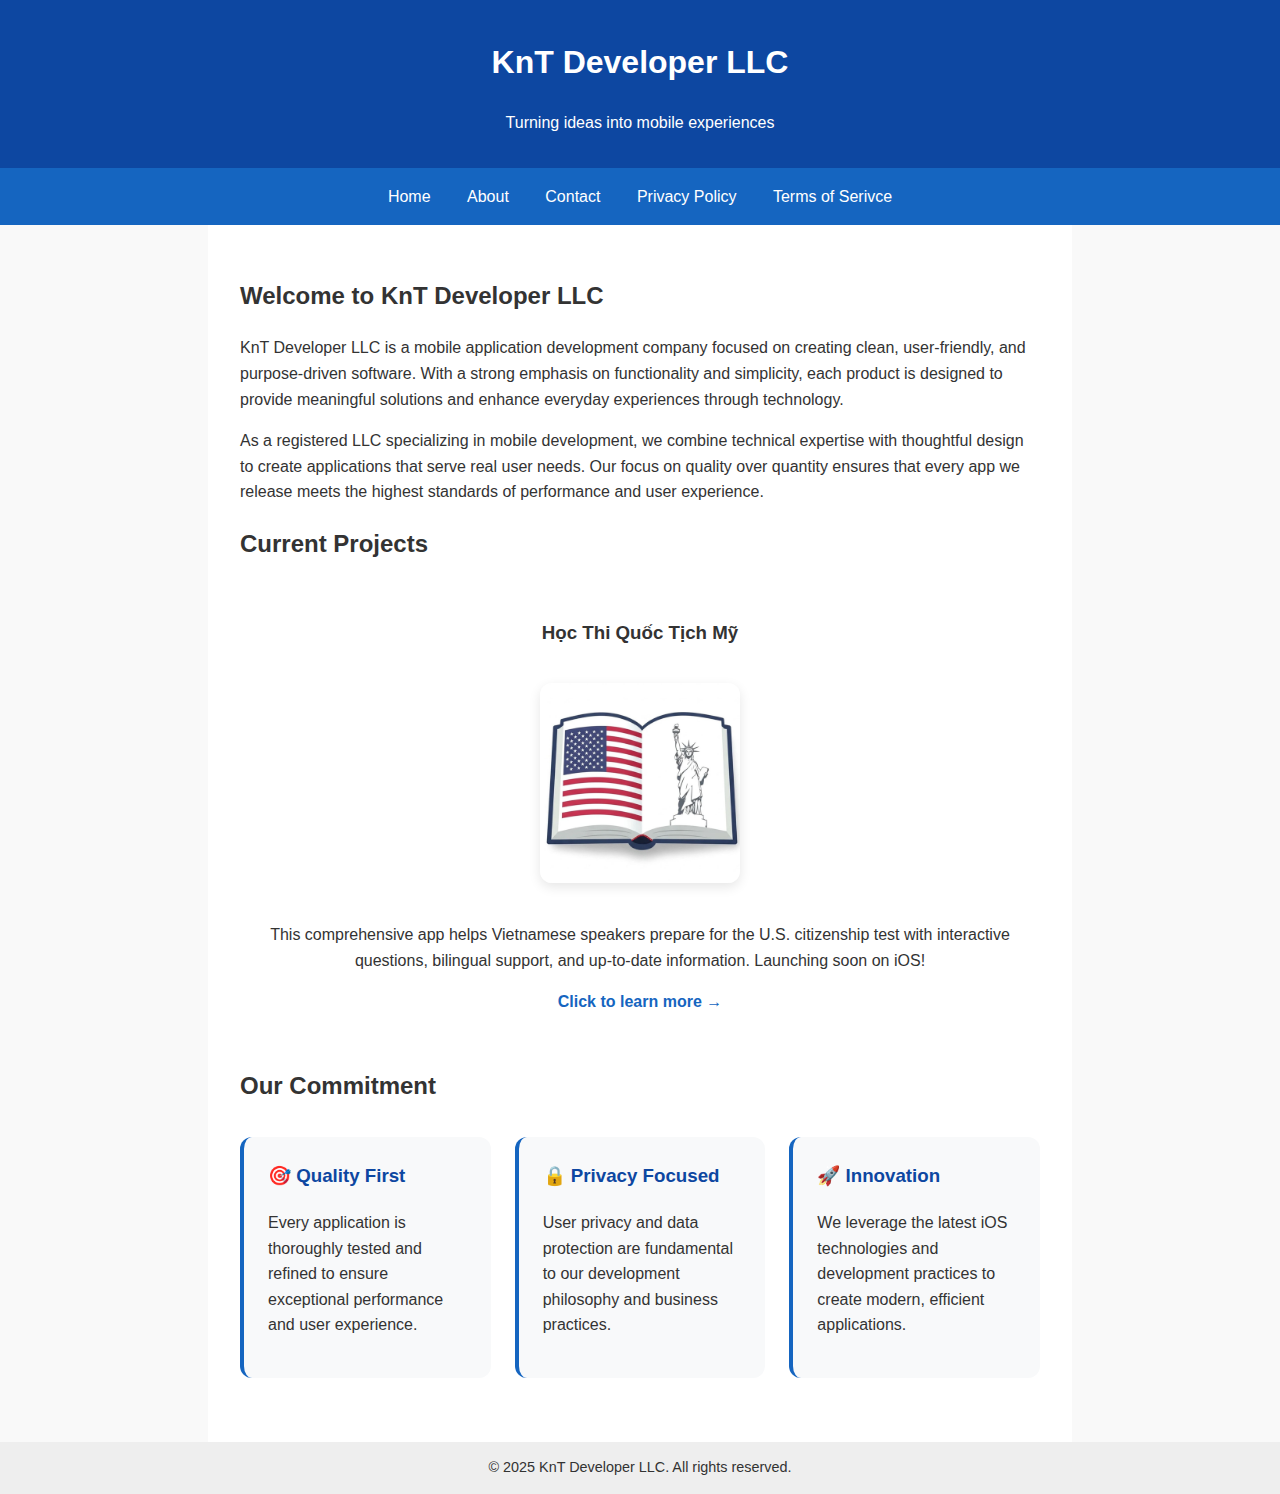
<file: index.html>
<!DOCTYPE html>
<html lang="en">
  <head>
    <meta charset="UTF-8" />
    <meta name="viewport" content="width=device-width, initial-scale=1.0" />
    <title>KnT Developer LLC - Mobile App Development</title>
    <meta name="description" content="KnT Developer LLC - Professional iOS mobile app development company creating user-friendly applications that solve real-world problems.">
    <link rel="stylesheet" href="style.css" />
  </head>
  <body>
    <header>
      <h1>KnT Developer LLC</h1>
      <p>Turning ideas into mobile experiences</p>
    </header>

    <nav>
      <a href="index.html">Home</a>
      <a href="about.html">About</a>
      <a href="contact.html">Contact</a>
      <a href="privacy.html">Privacy Policy</a>
      <a href="terms.html">Terms of Serivce</a>
    </nav>

    <main>
      <section>
        <h2>Welcome to KnT Developer LLC</h2>
        <p>
          KnT Developer LLC is a mobile application development company focused
          on creating clean, user-friendly, and purpose-driven software. With a
          strong emphasis on functionality and simplicity, each product is
          designed to provide meaningful solutions and enhance everyday
          experiences through technology.
        </p>
        <p>
          As a registered LLC specializing in mobile development, we combine technical expertise 
          with thoughtful design to create applications that serve real user needs. Our focus 
          on quality over quantity ensures that every app we release meets the highest standards 
          of performance and user experience.
        </p>
      </section>

      <section>
        <h2>Current Projects</h2>
        <div class="upcoming-product">
          <a href="product.html" class="product-link">
            <h3>Học Thi Quốc Tịch Mỹ</h3>
            <img
              src="512.png"
              alt="Học Thi Quốc Tịch Mỹ App Preview"
              class="product-image"
            />
            <p>
              This comprehensive app helps Vietnamese speakers prepare for the U.S.
              citizenship test with interactive questions, bilingual support, and 
              up-to-date information. Launching soon on iOS!
            </p>
            <p style="color: #1565c0; font-weight: bold; margin-top: 1em">
              Click to learn more →
            </p>
          </a>
        </div>
      </section>

      <section>
        <h2>Our Commitment</h2>
        <div class="features-grid">
          <div class="feature-card">
            <h3>🎯 Quality First</h3>
            <p>Every application is thoroughly tested and refined to ensure exceptional performance and user experience.</p>
          </div>
          
          <div class="feature-card">
            <h3>🔒 Privacy Focused</h3>
            <p>User privacy and data protection are fundamental to our development philosophy and business practices.</p>
          </div>
          
          <div class="feature-card">
            <h3>🚀 Innovation</h3>
            <p>We leverage the latest iOS technologies and development practices to create modern, efficient applications.</p>
          </div>
        </div>
      </section>
    </main>

    <footer>&copy; 2025 KnT Developer LLC. All rights reserved.</footer>
  </body>
</html>
</file>
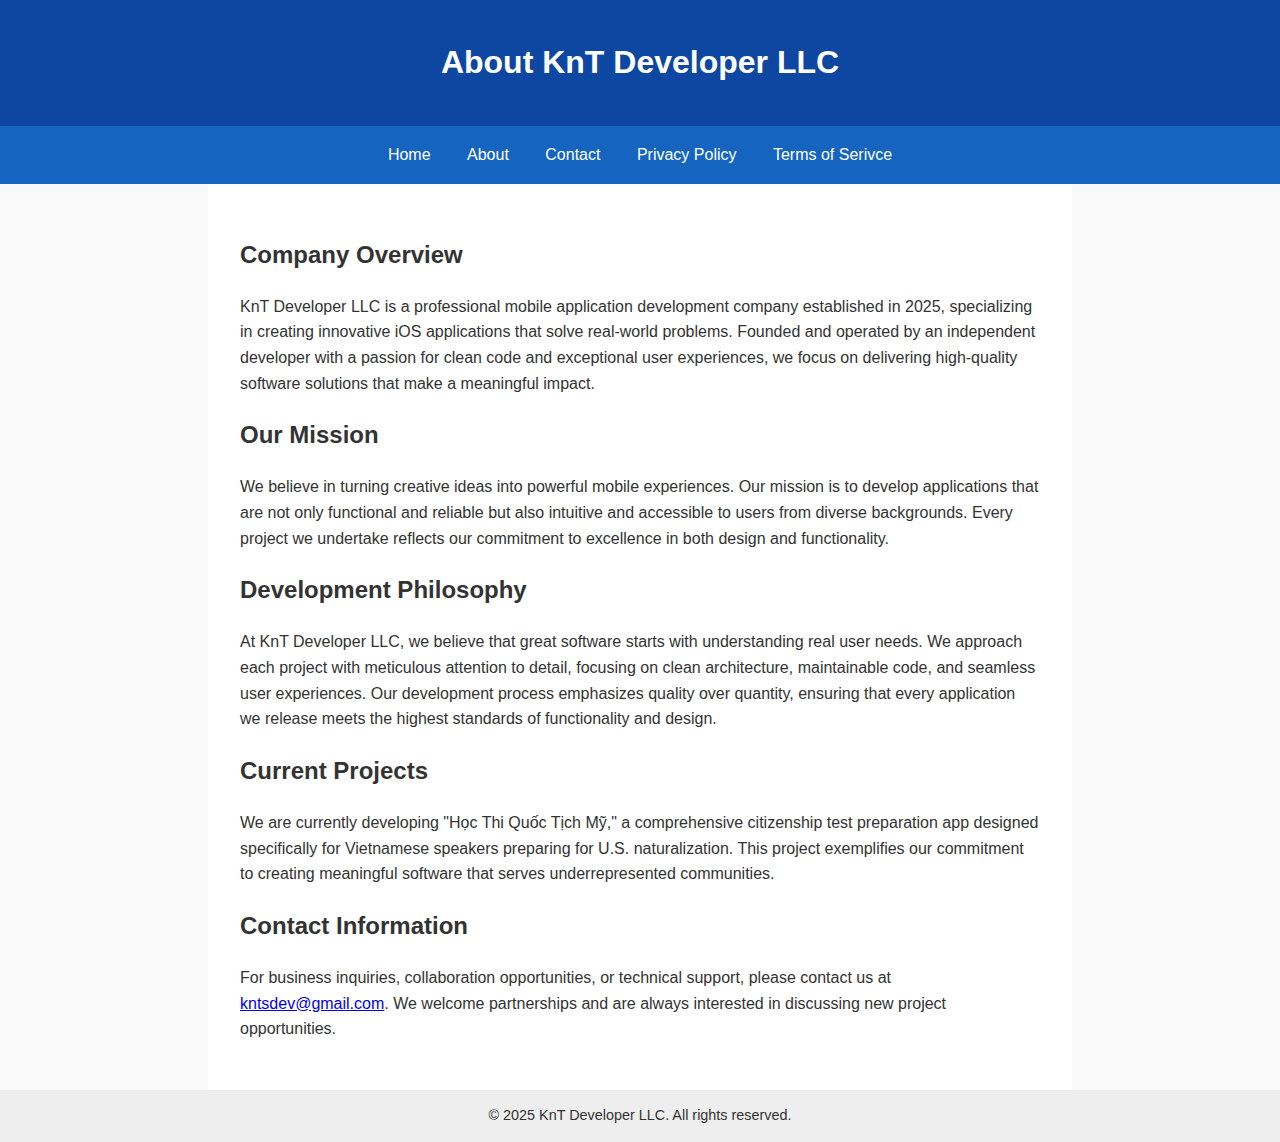
<file: about.html>
<!DOCTYPE html>
<html lang="en">
<head>
  <meta charset="UTF-8" />
  <meta name="viewport" content="width=device-width, initial-scale=1.0" />
  <title>About Us - KnT Developer LLC</title>
  <meta name="description" content="Learn about KnT Developer LLC - A professional mobile app development company specializing in iOS applications and user-friendly software solutions.">
  <link rel="stylesheet" href="style.css" />
</head>
<body>
  <header>
    <h1>About KnT Developer LLC</h1>
  </header>

  <nav>
    <a href="index.html">Home</a>
    <a href="about.html">About</a>
    <a href="contact.html">Contact</a>
    <a href="privacy.html">Privacy Policy</a>
    <a href="terms.html">Terms of Serivce</a>
  </nav>

  <main>
    <section>
      <h2>Company Overview</h2>
      <p>
        KnT Developer LLC is a professional mobile application development company established in 2025, specializing in creating innovative iOS applications that solve real-world problems. Founded and operated by an independent developer with a passion for clean code and exceptional user experiences, we focus on delivering high-quality software solutions that make a meaningful impact.
      </p>
    </section>

    <section>
      <h2>Our Mission</h2>
      <p>
        We believe in turning creative ideas into powerful mobile experiences. Our mission is to develop applications that are not only functional and reliable but also intuitive and accessible to users from diverse backgrounds. Every project we undertake reflects our commitment to excellence in both design and functionality.
      </p>
    </section>

    <section>
      <h2>Development Philosophy</h2>
      <p>
        At KnT Developer LLC, we believe that great software starts with understanding real user needs. We approach each project with meticulous attention to detail, focusing on clean architecture, maintainable code, and seamless user experiences. Our development process emphasizes quality over quantity, ensuring that every application we release meets the highest standards of functionality and design.
      </p>
    </section>

    <section>
      <h2>Current Projects</h2>
      <p>
        We are currently developing "Học Thi Quốc Tịch Mỹ," a comprehensive citizenship test preparation app designed specifically for Vietnamese speakers preparing for U.S. naturalization. This project exemplifies our commitment to creating meaningful software that serves underrepresented communities.
      </p>
    </section>

    <section>
      <h2>Contact Information</h2>
      <p>
        For business inquiries, collaboration opportunities, or technical support, please contact us at <a href="mailto:kntsdev@gmail.com">kntsdev@gmail.com</a>. We welcome partnerships and are always interested in discussing new project opportunities.
      </p>
    </section>
  </main>

  <footer>
    &copy; 2025 KnT Developer LLC. All rights reserved.
  </footer>
</body>
</html>
</file>
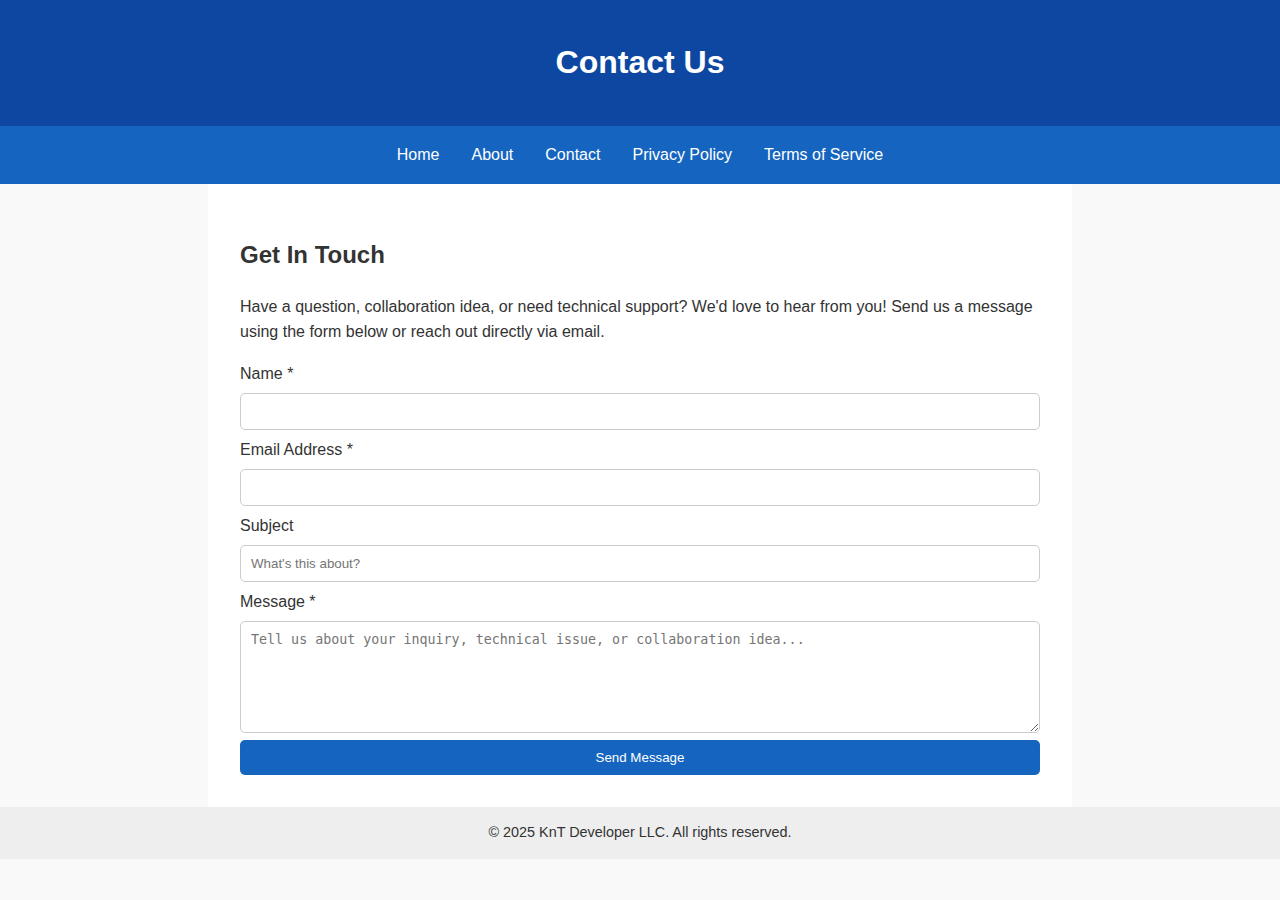
<file: contact.html>
<!DOCTYPE html>
<html lang="en">
  <head>
    <meta charset="UTF-8" />
    <meta name="viewport" content="width=device-width, initial-scale=1.0" />
    <title>Contact - KnT Developer LLC</title>
    <meta
      name="description"
      content="Contact KnT Developer LLC for mobile app development inquiries, technical support, and collaboration opportunities."
    />
    <link rel="stylesheet" href="style.css" />
  </head>
  <body>
    <header>
      <h1>Contact Us</h1>
    </header>

    <nav>
      <button class="hamburger" onclick="toggleMenu()">
        <span></span> <span></span> <span></span>
      </button>
      <div class="nav-menu" id="navMenu">
        <a href="index.html">Home</a>
        <a href="about.html">About</a>
        <a href="contact.html">Contact</a>
        <a href="privacy.html">Privacy Policy</a>
        <a href="terms.html">Terms of Service</a>
      </div>
    </nav>

    <main>
      <section>
        <h2>Get In Touch</h2>
        <p>
          Have a question, collaboration idea, or need technical support? We'd
          love to hear from you! Send us a message using the form below or reach
          out directly via email.
        </p>
      </section>

      <section>
        <form
          action="https://formspree.io/f/mblonwoa"
          method="POST"
          accept-charset="UTF-8"
        >
          <label for="name">Name *</label>
          <input type="text" id="name" name="name" required />

          <label for="email">Email Address *</label>
          <input type="email" id="email" name="email" required />

          <label for="subject">Subject</label>
          <input
            type="text"
            id="subject"
            name="subject"
            placeholder="What's this about?"
          />

          <label for="message">Message *</label>
          <textarea
            id="message"
            name="message"
            rows="6"
            required
            placeholder="Tell us about your inquiry, technical issue, or collaboration idea..."
          ></textarea>

          <!-- Hidden field to help with spam protection -->
          <input
            type="hidden"
            name="_subject"
            value="New contact form submission from KnT Developer LLC website"
          />

          <button type="submit">Send Message</button>
        </form>
      </section>
    </main>

    <footer>&copy; 2025 KnT Developer LLC. All rights reserved.</footer>
    <script>
      function toggleMenu() {
        const hamburger = document.querySelector(".hamburger");
        const navMenu = document.querySelector(".nav-menu");

        hamburger.classList.toggle("active");
        navMenu.classList.toggle("active");
      }

      document.querySelectorAll(".nav-menu a").forEach((link) => {
        link.addEventListener("click", () => {
          const hamburger = document.querySelector(".hamburger");
          const navMenu = document.querySelector(".nav-menu");

          hamburger.classList.remove("active");
          navMenu.classList.remove("active");
        });
      });

      document.addEventListener("click", (e) => {
        const hamburger = document.querySelector(".hamburger");
        const navMenu = document.querySelector(".nav-menu");

        if (!hamburger.contains(e.target) && !navMenu.contains(e.target)) {
          hamburger.classList.remove("active");
          navMenu.classList.remove("active");
        }
      });
    </script>
  </body>
</html>
</file>
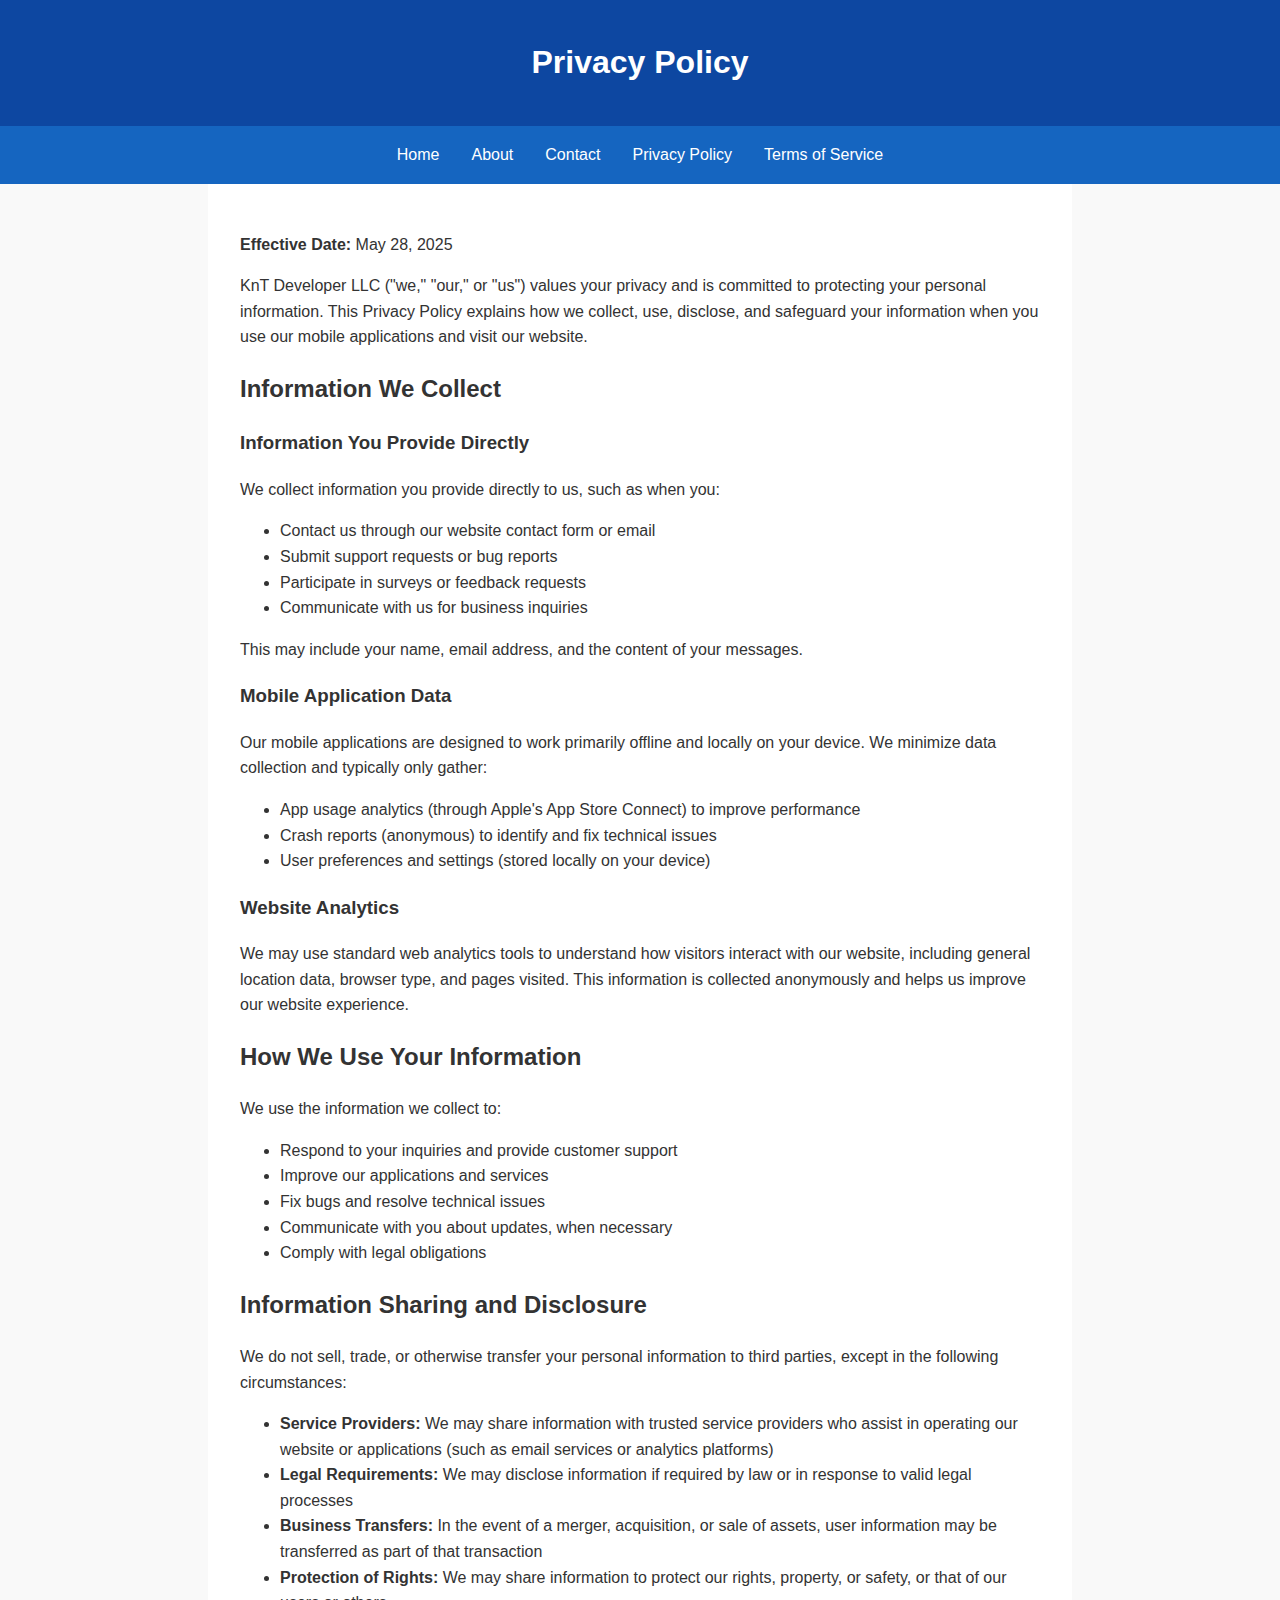
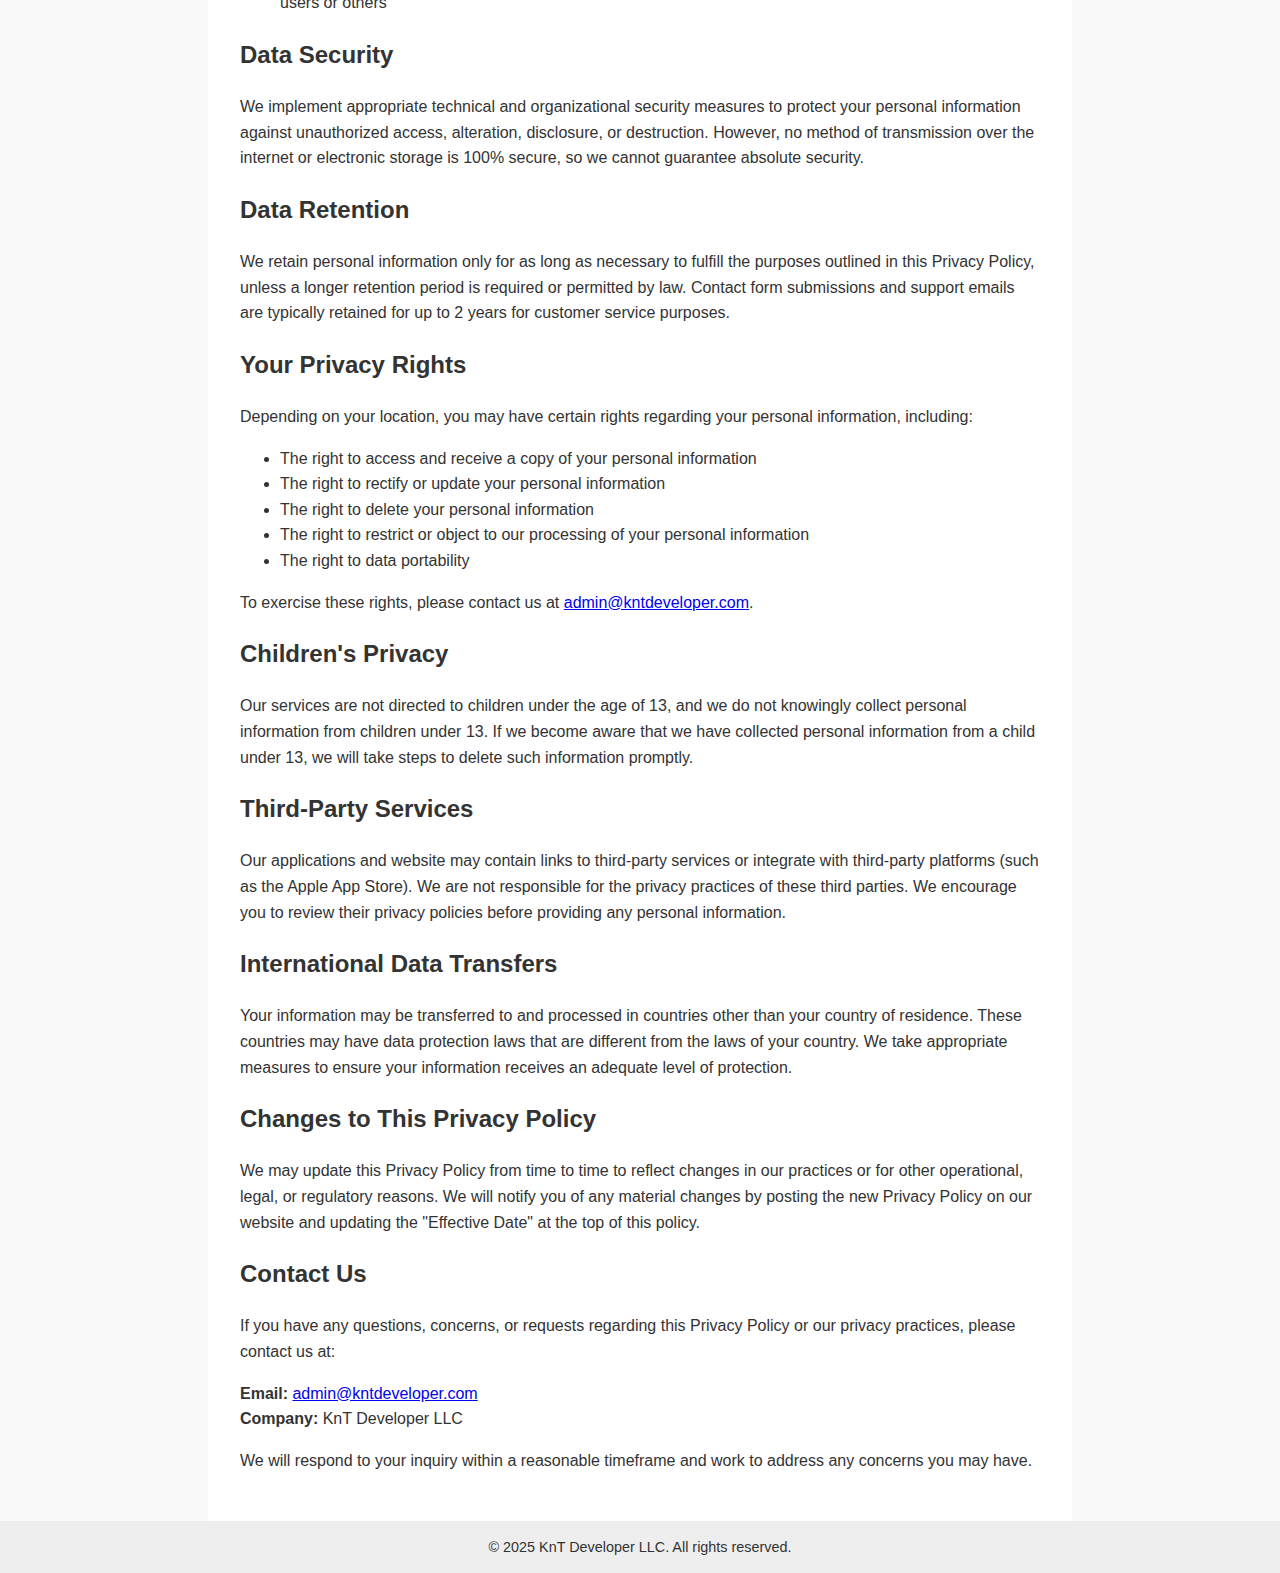
<file: privacy.html>
<!DOCTYPE html>
<html lang="en">

<head>
  <meta charset="UTF-8" />
  <meta name="viewport" content="width=device-width, initial-scale=1.0" />
  <title>Privacy Policy - KnT Developer LLC</title>
  <meta name="description"
    content="Privacy Policy for KnT Developer LLC mobile applications and services. Learn how we protect your personal information and data." />
  <link rel="stylesheet" href="style.css" />
</head>

<body>
  <header>
    <h1>Privacy Policy</h1>
  </header>

  <nav>
    <button class="hamburger" onclick="toggleMenu()">
      <span></span>
      <span></span>
      <span></span>
    </button>
    <div class="nav-menu" id="navMenu">
      <a href="index.html">Home</a>
      <a href="about.html">About</a>
      <a href="contact.html">Contact</a>
      <a href="privacy.html">Privacy Policy</a>
      <a href="terms.html">Terms of Service</a>
    </div>
  </nav>

  <main>
    <p><strong>Effective Date:</strong> May 28, 2025</p>

    <section>
      <p>
        KnT Developer LLC ("we," "our," or "us") values your privacy and is
        committed to protecting your personal information. This Privacy Policy
        explains how we collect, use, disclose, and safeguard your information
        when you use our mobile applications and visit our website.
      </p>
    </section>

    <section>
      <h2>Information We Collect</h2>

      <h3>Information You Provide Directly</h3>
      <p>
        We collect information you provide directly to us, such as when you:
      </p>
      <ul>
        <li>Contact us through our website contact form or email</li>
        <li>Submit support requests or bug reports</li>
        <li>Participate in surveys or feedback requests</li>
        <li>Communicate with us for business inquiries</li>
      </ul>
      <p>
        This may include your name, email address, and the content of your
        messages.
      </p>

      <h3>Mobile Application Data</h3>
      <p>
        Our mobile applications are designed to work primarily offline and
        locally on your device. We minimize data collection and typically only
        gather:
      </p>
      <ul>
        <li>
          App usage analytics (through Apple's App Store Connect) to improve
          performance
        </li>
        <li>
          Crash reports (anonymous) to identify and fix technical issues
        </li>
        <li>User preferences and settings (stored locally on your device)</li>
      </ul>

      <h3>Website Analytics</h3>
      <p>
        We may use standard web analytics tools to understand how visitors
        interact with our website, including general location data, browser
        type, and pages visited. This information is collected anonymously and
        helps us improve our website experience.
      </p>
    </section>

    <section>
      <h2>How We Use Your Information</h2>
      <p>We use the information we collect to:</p>
      <ul>
        <li>Respond to your inquiries and provide customer support</li>
        <li>Improve our applications and services</li>
        <li>Fix bugs and resolve technical issues</li>
        <li>Communicate with you about updates, when necessary</li>
        <li>Comply with legal obligations</li>
      </ul>
    </section>

    <section>
      <h2>Information Sharing and Disclosure</h2>
      <p>
        We do not sell, trade, or otherwise transfer your personal information
        to third parties, except in the following circumstances:
      </p>
      <ul>
        <li>
          <strong>Service Providers:</strong> We may share information with
          trusted service providers who assist in operating our website or
          applications (such as email services or analytics platforms)
        </li>
        <li>
          <strong>Legal Requirements:</strong> We may disclose information if
          required by law or in response to valid legal processes
        </li>
        <li>
          <strong>Business Transfers:</strong> In the event of a merger,
          acquisition, or sale of assets, user information may be transferred
          as part of that transaction
        </li>
        <li>
          <strong>Protection of Rights:</strong> We may share information to
          protect our rights, property, or safety, or that of our users or
          others
        </li>
      </ul>
    </section>

    <section>
      <h2>Data Security</h2>
      <p>
        We implement appropriate technical and organizational security
        measures to protect your personal information against unauthorized
        access, alteration, disclosure, or destruction. However, no method of
        transmission over the internet or electronic storage is 100% secure,
        so we cannot guarantee absolute security.
      </p>
    </section>

    <section>
      <h2>Data Retention</h2>
      <p>
        We retain personal information only for as long as necessary to
        fulfill the purposes outlined in this Privacy Policy, unless a longer
        retention period is required or permitted by law. Contact form
        submissions and support emails are typically retained for up to 2
        years for customer service purposes.
      </p>
    </section>

    <section>
      <h2>Your Privacy Rights</h2>
      <p>
        Depending on your location, you may have certain rights regarding your
        personal information, including:
      </p>
      <ul>
        <li>
          The right to access and receive a copy of your personal information
        </li>
        <li>The right to rectify or update your personal information</li>
        <li>The right to delete your personal information</li>
        <li>
          The right to restrict or object to our processing of your personal
          information
        </li>
        <li>The right to data portability</li>
      </ul>
      <p>
        To exercise these rights, please contact us at
        <a href="mailto:admin@kntdeveloper.com">admin@kntdeveloper.com</a>.
      </p>
    </section>

    <section>
      <h2>Children's Privacy</h2>
      <p>
        Our services are not directed to children under the age of 13, and we
        do not knowingly collect personal information from children under 13.
        If we become aware that we have collected personal information from a
        child under 13, we will take steps to delete such information
        promptly.
      </p>
    </section>

    <section>
      <h2>Third-Party Services</h2>
      <p>
        Our applications and website may contain links to third-party services
        or integrate with third-party platforms (such as the Apple App Store).
        We are not responsible for the privacy practices of these third
        parties. We encourage you to review their privacy policies before
        providing any personal information.
      </p>
    </section>

    <section>
      <h2>International Data Transfers</h2>
      <p>
        Your information may be transferred to and processed in countries
        other than your country of residence. These countries may have data
        protection laws that are different from the laws of your country. We
        take appropriate measures to ensure your information receives an
        adequate level of protection.
      </p>
    </section>

    <section>
      <h2>Changes to This Privacy Policy</h2>
      <p>
        We may update this Privacy Policy from time to time to reflect changes
        in our practices or for other operational, legal, or regulatory
        reasons. We will notify you of any material changes by posting the new
        Privacy Policy on our website and updating the "Effective Date" at the
        top of this policy.
      </p>
    </section>

    <section>
      <h2>Contact Us</h2>
      <p>
        If you have any questions, concerns, or requests regarding this
        Privacy Policy or our privacy practices, please contact us at:
      </p>
      <p>
        <strong>Email:</strong>
        <a href="mailto:admin@kntdeveloper.com">admin@kntdeveloper.com</a><br />
        <strong>Company:</strong> KnT Developer LLC
      </p>
      <p>
        We will respond to your inquiry within a reasonable timeframe and work
        to address any concerns you may have.
      </p>
    </section>
  </main>

  <footer>&copy; 2025 KnT Developer LLC. All rights reserved.</footer>

  <script>
    function toggleMenu() {
      const hamburger = document.querySelector(".hamburger");
      const navMenu = document.querySelector(".nav-menu");

      hamburger.classList.toggle("active");
      navMenu.classList.toggle("active");
    }

    document.querySelectorAll(".nav-menu a").forEach((link) => {
      link.addEventListener("click", () => {
        const hamburger = document.querySelector(".hamburger");
        const navMenu = document.querySelector(".nav-menu");

        hamburger.classList.remove("active");
        navMenu.classList.remove("active");
      });
    });

    document.addEventListener("click", (e) => {
      const hamburger = document.querySelector(".hamburger");
      const navMenu = document.querySelector(".nav-menu");

      if (!hamburger.contains(e.target) && !navMenu.contains(e.target)) {
        hamburger.classList.remove("active");
        navMenu.classList.remove("active");
      }
    });
  </script>
</body>

</html>
</file>
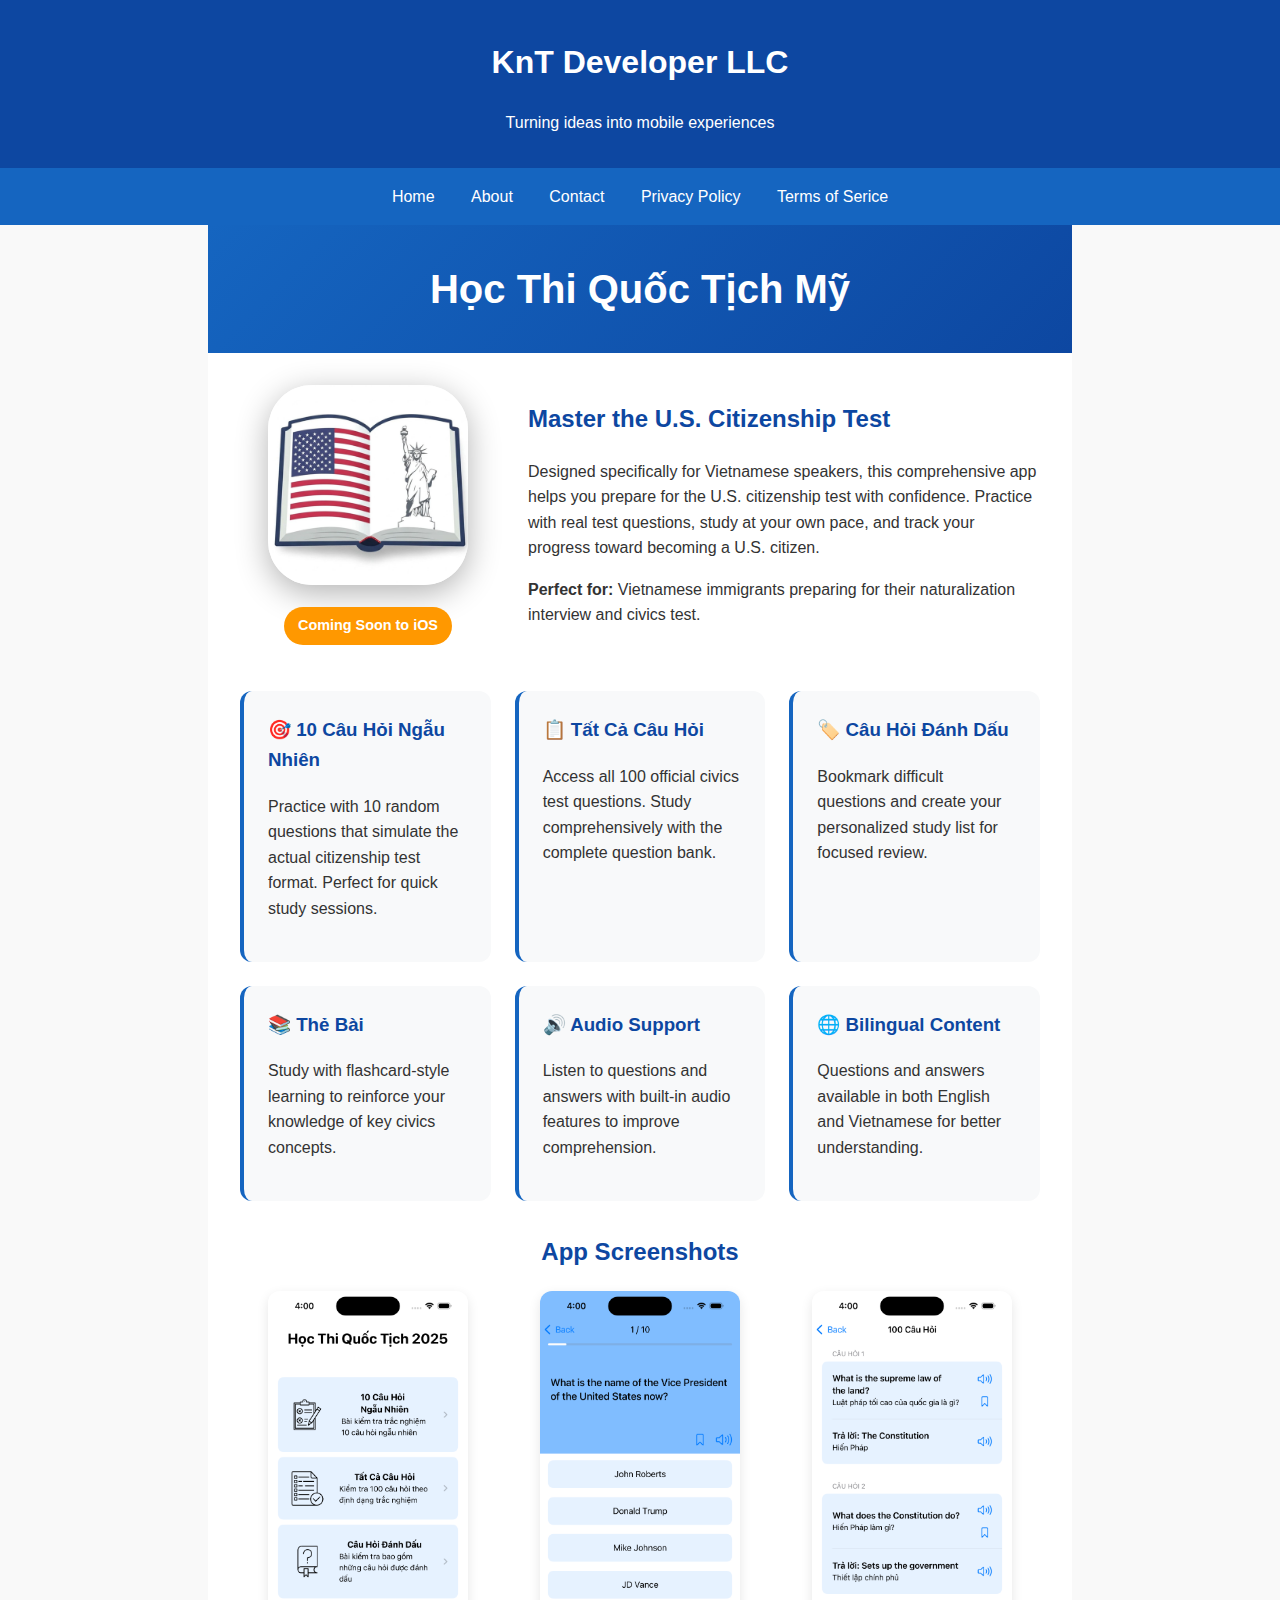
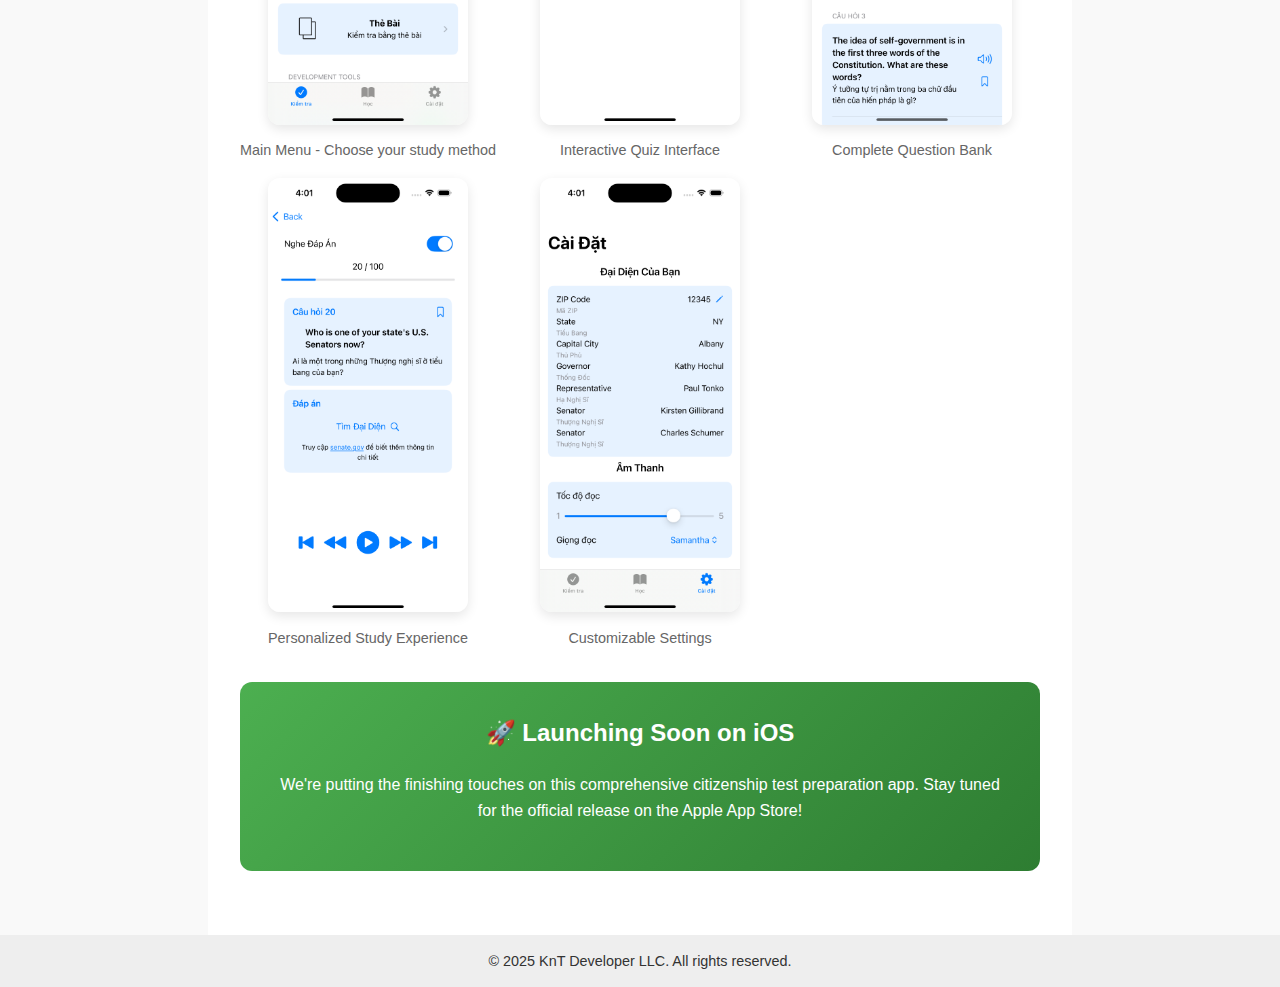
<file: product.html>
<!DOCTYPE html>
<html lang="en">
<head>
  <meta charset="UTF-8" />
  <meta name="viewport" content="width=device-width, initial-scale=1.0" />
  <title>Học Thi Quốc Tịch Mỹ - KnT Developer LLC</title>
  <link rel="stylesheet" href="style.css" />
</head>
<body>
  <header>
    <h1>KnT Developer LLC</h1>
    <p>Turning ideas into mobile experiences</p>
  </header>

  <nav>
    <a href="index.html">Home</a>
    <a href="about.html">About</a>
    <a href="contact.html">Contact</a>
    <a href="privacy.html">Privacy Policy</a>
    <a href="terms.html">Terms of Serice</a>
  </nav>

  <main>
    <div class="product-hero">
      <h1>Học Thi Quốc Tịch Mỹ</h1>
    </div>

    <section class="app-showcase">
      <div class="app-icon">
        <img src="512.png" alt="Học Thi Quốc Tịch Mỹ App Icon" />
        <div class="status-badge">Coming Soon to iOS</div>
      </div>
      <div class="app-details">
        <h2>Master the U.S. Citizenship Test</h2>
        <p>
          Designed specifically for Vietnamese speakers, this comprehensive app helps you prepare for the U.S. citizenship test with confidence. Practice with real test questions, study at your own pace, and track your progress toward becoming a U.S. citizen.
        </p>
        <p>
          <strong>Perfect for:</strong> Vietnamese immigrants preparing for their naturalization interview and civics test.
        </p>
      </div>
    </section>

    <section class="features-grid">
      <div class="feature-card">
        <h3>🎯 10 Câu Hỏi Ngẫu Nhiên</h3>
        <p>Practice with 10 random questions that simulate the actual citizenship test format. Perfect for quick study sessions.</p>
      </div>
      
      <div class="feature-card">
        <h3>📋 Tất Cả Câu Hỏi</h3>
        <p>Access all 100 official civics test questions. Study comprehensively with the complete question bank.</p>
      </div>
      
      <div class="feature-card">
        <h3>🏷️ Câu Hỏi Đánh Dấu</h3>
        <p>Bookmark difficult questions and create your personalized study list for focused review.</p>
      </div>
      
      <div class="feature-card">
        <h3>📚 Thẻ Bài</h3>
        <p>Study with flashcard-style learning to reinforce your knowledge of key civics concepts.</p>
      </div>
      
      <div class="feature-card">
        <h3>🔊 Audio Support</h3>
        <p>Listen to questions and answers with built-in audio features to improve comprehension.</p>
      </div>
      
      <div class="feature-card">
        <h3>🌐 Bilingual Content</h3>
        <p>Questions and answers available in both English and Vietnamese for better understanding.</p>
      </div>
    </section>

    <section class="screenshots">
      <h2>App Screenshots</h2>
      <div class="screenshot-gallery">
        <div class="screenshot">
          <img src="screenshot1.png" alt="Main Menu" />
          <p>Main Menu - Choose your study method</p>
        </div>
        <div class="screenshot">
          <img src="screenshot2.png" alt="Question Screen" />
          <p>Interactive Quiz Interface</p>
        </div>
        <div class="screenshot">
          <img src="screenshot3.png" alt="All Questions" />
          <p>Complete Question Bank</p>
        </div>
        <div class="screenshot">
          <img src="screenshot4.png" alt="Study Mode" />
          <p>Personalized Study Experience</p>
        </div>
        <div class="screenshot">
          <img src="screenshot5.png" alt="Settings" />
          <p>Customizable Settings</p>
        </div>
      </div>
    </section>

    <section class="coming-soon">
      <h2>🚀 Launching Soon on iOS</h2>
      <p>
        We're putting the finishing touches on this comprehensive citizenship test preparation app. 
        Stay tuned for the official release on the Apple App Store!
      </p>
    </section>
  </main>

  <footer>
    &copy; 2025 KnT Developer LLC. All rights reserved.
  </footer>
</body>
</html>
</file>
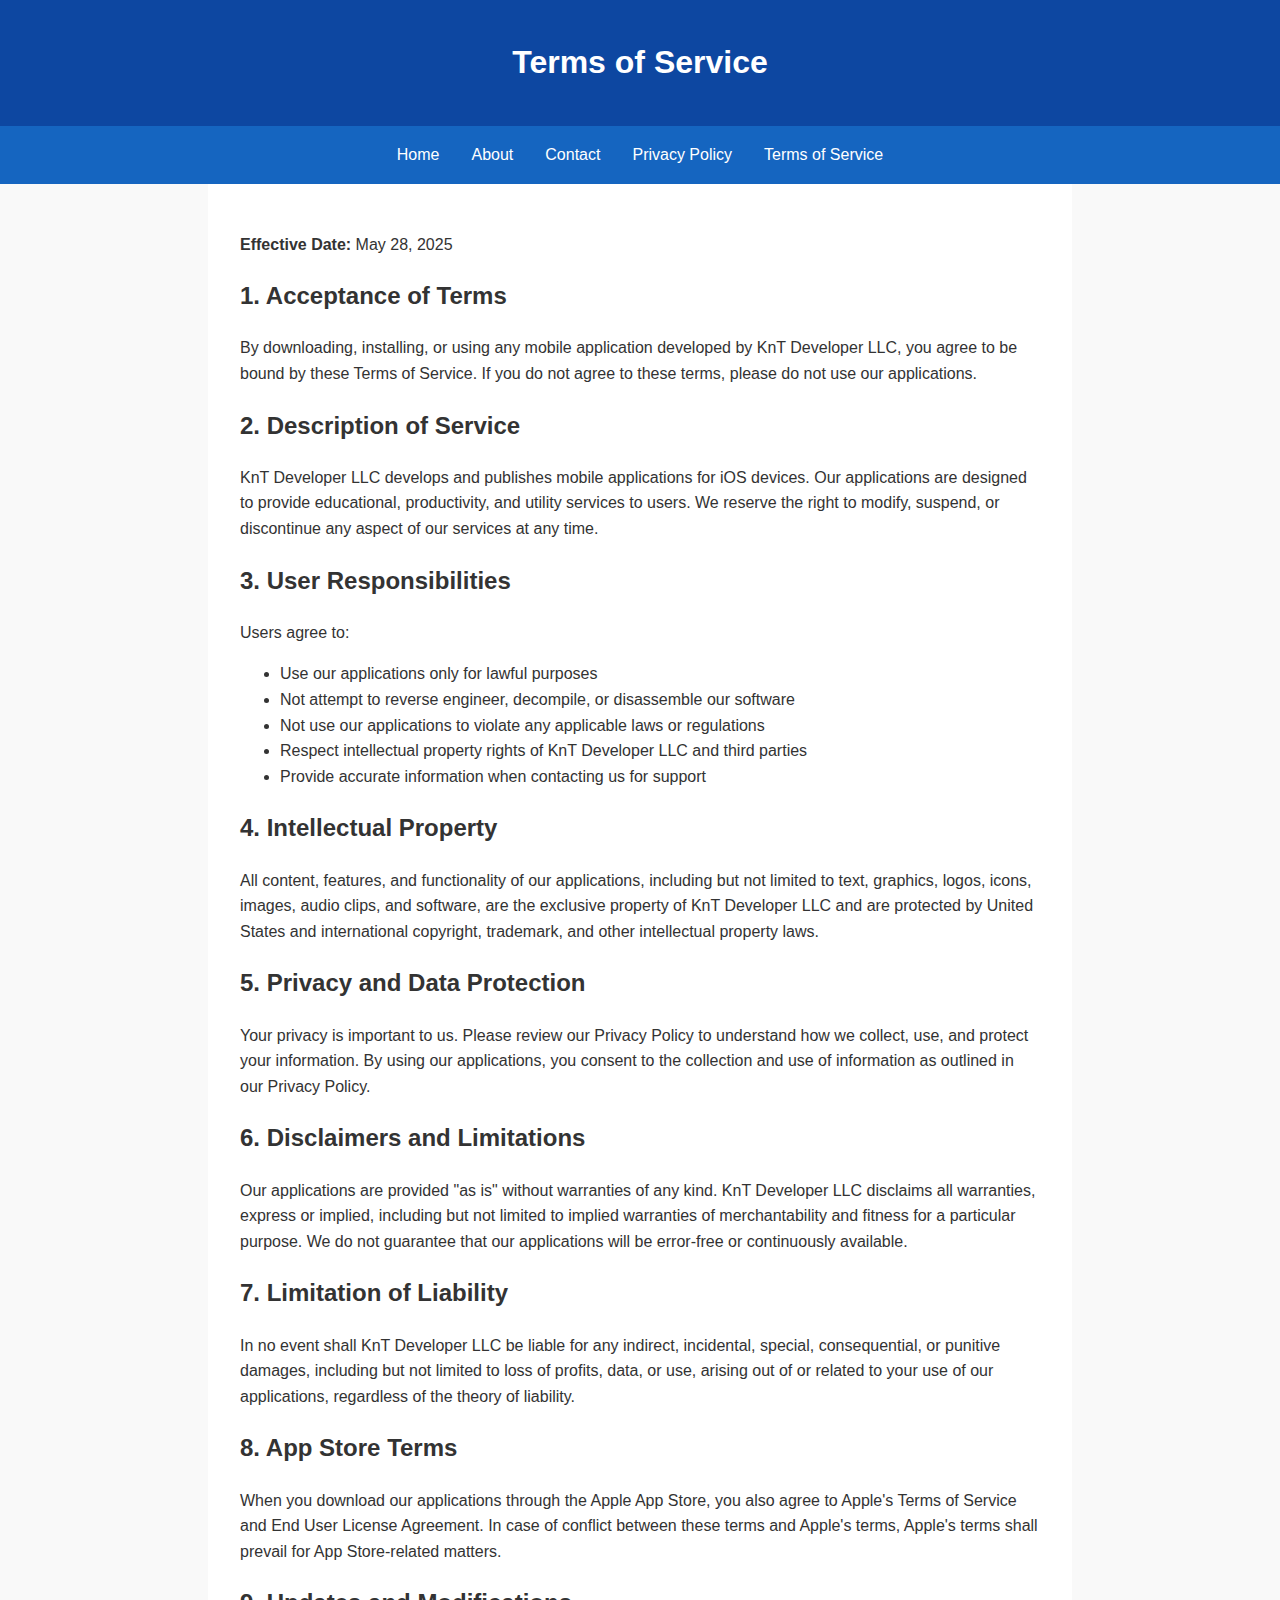
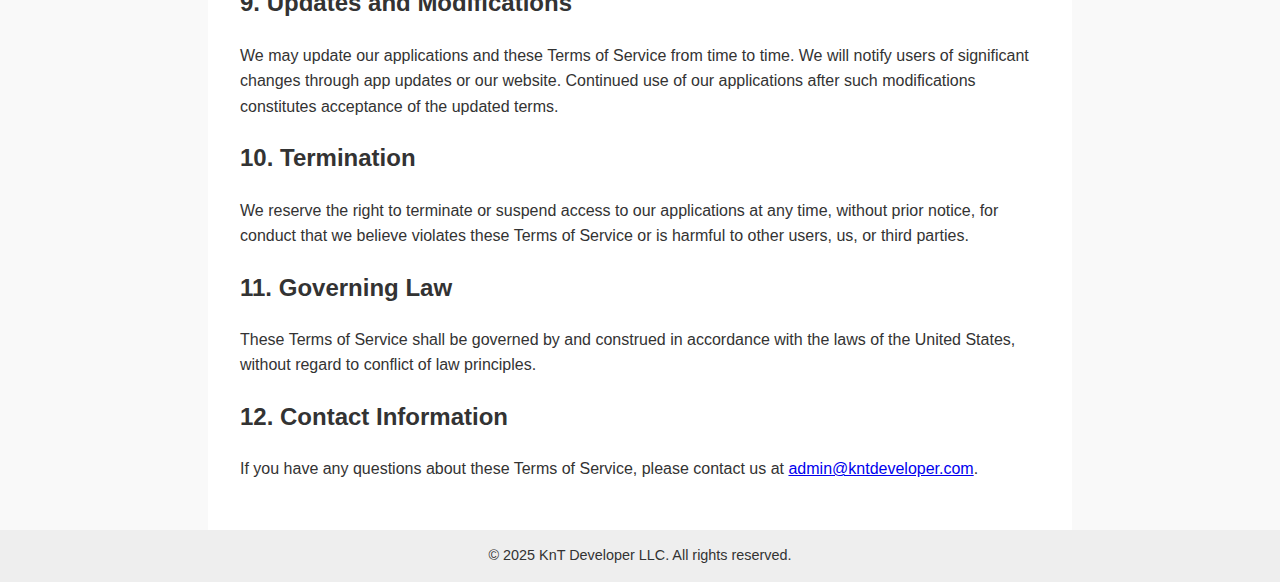
<file: terms.html>
<!DOCTYPE html>
<html lang="en">
  <head>
    <meta charset="UTF-8" />
    <meta name="viewport" content="width=device-width, initial-scale=1.0" />
    <title>Terms of Service - KnT Developer LLC</title>
    <meta
      name="description"
      content="Terms of Service for KnT Developer LLC mobile applications and services. Review our terms and conditions for app usage."
    />
    <link rel="stylesheet" href="style.css" />
  </head>
  <body>
    <header>
      <h1>Terms of Service</h1>
    </header>

    <nav>
      <button class="hamburger" onclick="toggleMenu()">
        <span></span> <span></span> <span></span>
      </button>
      <div class="nav-menu" id="navMenu">
        <a href="index.html">Home</a>
        <a href="about.html">About</a>
        <a href="contact.html">Contact</a>
        <a href="privacy.html">Privacy Policy</a>
        <a href="terms.html">Terms of Service</a>
      </div>
    </nav>

    <main>
      <p><strong>Effective Date:</strong> May 28, 2025</p>

      <section>
        <h2>1. Acceptance of Terms</h2>
        <p>
          By downloading, installing, or using any mobile application developed
          by KnT Developer LLC, you agree to be bound by these Terms of Service.
          If you do not agree to these terms, please do not use our
          applications.
        </p>
      </section>

      <section>
        <h2>2. Description of Service</h2>
        <p>
          KnT Developer LLC develops and publishes mobile applications for iOS
          devices. Our applications are designed to provide educational,
          productivity, and utility services to users. We reserve the right to
          modify, suspend, or discontinue any aspect of our services at any
          time.
        </p>
      </section>

      <section>
        <h2>3. User Responsibilities</h2>
        <p>Users agree to:</p>
        <ul>
          <li>Use our applications only for lawful purposes</li>
          <li>
            Not attempt to reverse engineer, decompile, or disassemble our
            software
          </li>
          <li>
            Not use our applications to violate any applicable laws or
            regulations
          </li>
          <li>
            Respect intellectual property rights of KnT Developer LLC and third
            parties
          </li>
          <li>Provide accurate information when contacting us for support</li>
        </ul>
      </section>

      <section>
        <h2>4. Intellectual Property</h2>
        <p>
          All content, features, and functionality of our applications,
          including but not limited to text, graphics, logos, icons, images,
          audio clips, and software, are the exclusive property of KnT Developer
          LLC and are protected by United States and international copyright,
          trademark, and other intellectual property laws.
        </p>
      </section>

      <section>
        <h2>5. Privacy and Data Protection</h2>
        <p>
          Your privacy is important to us. Please review our Privacy Policy to
          understand how we collect, use, and protect your information. By using
          our applications, you consent to the collection and use of information
          as outlined in our Privacy Policy.
        </p>
      </section>

      <section>
        <h2>6. Disclaimers and Limitations</h2>
        <p>
          Our applications are provided "as is" without warranties of any kind.
          KnT Developer LLC disclaims all warranties, express or implied,
          including but not limited to implied warranties of merchantability and
          fitness for a particular purpose. We do not guarantee that our
          applications will be error-free or continuously available.
        </p>
      </section>

      <section>
        <h2>7. Limitation of Liability</h2>
        <p>
          In no event shall KnT Developer LLC be liable for any indirect,
          incidental, special, consequential, or punitive damages, including but
          not limited to loss of profits, data, or use, arising out of or
          related to your use of our applications, regardless of the theory of
          liability.
        </p>
      </section>

      <section>
        <h2>8. App Store Terms</h2>
        <p>
          When you download our applications through the Apple App Store, you
          also agree to Apple's Terms of Service and End User License Agreement.
          In case of conflict between these terms and Apple's terms, Apple's
          terms shall prevail for App Store-related matters.
        </p>
      </section>

      <section>
        <h2>9. Updates and Modifications</h2>
        <p>
          We may update our applications and these Terms of Service from time to
          time. We will notify users of significant changes through app updates
          or our website. Continued use of our applications after such
          modifications constitutes acceptance of the updated terms.
        </p>
      </section>

      <section>
        <h2>10. Termination</h2>
        <p>
          We reserve the right to terminate or suspend access to our
          applications at any time, without prior notice, for conduct that we
          believe violates these Terms of Service or is harmful to other users,
          us, or third parties.
        </p>
      </section>

      <section>
        <h2>11. Governing Law</h2>
        <p>
          These Terms of Service shall be governed by and construed in
          accordance with the laws of the United States, without regard to
          conflict of law principles.
        </p>
      </section>

      <section>
        <h2>12. Contact Information</h2>
        <p>
          If you have any questions about these Terms of Service, please contact
          us at
          <a href="mailto:admin@kntdeveloper.com">admin@kntdeveloper.com</a>.
        </p>
      </section>
    </main>

    <footer>&copy; 2025 KnT Developer LLC. All rights reserved.</footer>
    <script>
      function toggleMenu() {
        const hamburger = document.querySelector(".hamburger");
        const navMenu = document.querySelector(".nav-menu");

        hamburger.classList.toggle("active");
        navMenu.classList.toggle("active");
      }

      document.querySelectorAll(".nav-menu a").forEach((link) => {
        link.addEventListener("click", () => {
          const hamburger = document.querySelector(".hamburger");
          const navMenu = document.querySelector(".nav-menu");

          hamburger.classList.remove("active");
          navMenu.classList.remove("active");
        });
      });

      document.addEventListener("click", (e) => {
        const hamburger = document.querySelector(".hamburger");
        const navMenu = document.querySelector(".nav-menu");

        if (!hamburger.contains(e.target) && !navMenu.contains(e.target)) {
          hamburger.classList.remove("active");
          navMenu.classList.remove("active");
        }
      });
    </script>
  </body>
</html>
</file>
<file: style.css>
/* style.css */
body {
  font-family: Arial, sans-serif;
  margin: 0;
  padding: 0;
  line-height: 1.6;
  background: #f9f9f9;
  color: #333;
}

header {
  background: #0d47a1;
  color: white;
  padding: 1em 0;
  text-align: center;
}

nav {
  background: #1565c0;
  text-align: center;
  position: relative;
}

nav a {
  color: white;
  padding: 1em;
  display: inline-block;
  text-decoration: none;
}

nav a:hover {
  background: #0d47a1;
}

/* Hamburger Menu Styles */
.hamburger {
  display: none;
  flex-direction: column;
  cursor: pointer;
  padding: 1em;
  background: none;
  border: none;
  position: absolute;
  right: 0.5em;
  top: 50%;
  transform: translateY(-50%);
  z-index: 1001;
}

.hamburger span {
  width: 25px;
  height: 3px;
  background-color: white;
  margin: 3px 0;
  transition: 0.3s;
  border-radius: 2px;
}

/* Hamburger Animation */
.hamburger.active span:nth-child(1) {
  transform: rotate(-45deg) translate(-5px, 6px);
}

.hamburger.active span:nth-child(2) {
  opacity: 0;
}

.hamburger.active span:nth-child(3) {
  transform: rotate(45deg) translate(-5px, -6px);
}

/* Mobile Navigation Menu */
.nav-menu {
  display: flex;
  justify-content: center;
  align-items: center;
  flex-wrap: wrap;
}

main {
  padding: 2em;
  max-width: 800px;
  margin: auto;
  background: white;
}

footer {
  text-align: center;
  padding: 1em;
  background: #eee;
  font-size: 0.9em;
}

form {
  display: flex;
  flex-direction: column;
}

form input,
form textarea {
  padding: 0.75em;
  margin: 0.5em 0;
  border: 1px solid #ccc;
  border-radius: 5px;
}

form button {
  padding: 0.75em;
  border: none;
  background: #1565c0;
  color: white;
  cursor: pointer;
  border-radius: 5px;
}

form button:hover {
  background: #0d47a1;
}

.product-image {
  width: 100%;
  max-width: 200px;
  height: auto;
  margin: 1em 0;
  border-radius: 12px;
  box-shadow: 0 4px 12px rgba(0, 0, 0, 0.1);
}

/* Homepage Product Link Styles */
.product-link {
  text-decoration: none;
  color: inherit;
  display: block;
  transition: transform 0.3s ease, box-shadow 0.3s ease;
}

.product-link:hover .product-image {
  transform: translateY(-5px);
  box-shadow: 0 8px 25px rgba(0, 0, 0, 0.2);
}

.product-link:hover h3 {
  color: #1565c0;
}

.upcoming-product {
  text-align: center;
  padding: 1em;
  border-radius: 12px;
  transition: background-color 0.3s ease;
}

.product-link:hover .upcoming-product {
  background-color: #f8f9fa;
}

/* Product Page Styles */
.product-hero {
  text-align: center;
  padding: 2em 0;
  background: linear-gradient(135deg, #1565c0, #0d47a1);
  color: white;
  margin: -2em -2em 2em -2em;
}

.product-hero h1 {
  margin: 0;
  font-size: 2.5em;
}

.product-hero p {
  font-size: 1.2em;
  margin: 0.5em 0 0 0;
  opacity: 0.9;
}

.app-showcase {
  display: grid;
  grid-template-columns: 1fr 2fr;
  gap: 2em;
  align-items: center;
  margin: 2em 0;
}

.app-icon {
  text-align: center;
}

.app-icon img {
  width: 200px;
  height: 200px;
  border-radius: 44px;
  box-shadow: 0 8px 32px rgba(0, 0, 0, 0.3);
}

.app-details h2 {
  color: #0d47a1;
  margin-top: 0;
}

.features-grid {
  display: grid;
  grid-template-columns: repeat(auto-fit, minmax(250px, 1fr));
  gap: 1.5em;
  margin: 2em 0;
}

.feature-card {
  background: #f8f9fa;
  padding: 1.5em;
  border-radius: 12px;
  border-left: 4px solid #1565c0;
}

.feature-card h3 {
  color: #0d47a1;
  margin-top: 0;
}

.screenshots {
  margin: 2em 0;
}

.screenshots h2 {
  text-align: center;
  color: #0d47a1;
}

.screenshot-gallery {
  display: grid;
  grid-template-columns: repeat(auto-fit, minmax(200px, 1fr));
  gap: 1em;
  margin: 1em 0;
}

.screenshot {
  text-align: center;
}

.screenshot img {
  width: 100%;
  max-width: 200px;
  height: auto;
  border-radius: 12px;
  box-shadow: 0 4px 12px rgba(0, 0, 0, 0.1);
}

.screenshot p {
  margin: 0.5em 0 0 0;
  font-size: 0.9em;
  color: #666;
}

.coming-soon {
  background: linear-gradient(135deg, #4caf50, #2e7d32);
  color: white;
  padding: 2em;
  border-radius: 12px;
  text-align: center;
  margin: 2em 0;
}

.coming-soon h2 {
  margin-top: 0;
}

.coming-soon a {
  color: #ffeb3b;
  text-decoration: underline;
}

.status-badge {
  background: #ff9800;
  color: white;
  padding: 0.5em 1em;
  border-radius: 20px;
  font-size: 0.9em;
  font-weight: bold;
  display: inline-block;
  margin: 1em 0;
}

/* Mobile Responsiveness */
@media (max-width: 768px) {
  .app-showcase {
    grid-template-columns: 1fr;
    text-align: center;
  }

  .product-hero {
    margin: -1em -1em 2em -1em;
    padding: 1.5em 1em;
  }

  .product-hero h1 {
    font-size: 2em;
  }

  .app-icon img {
    width: 150px;
    height: 150px;
  }

  .features-grid {
    grid-template-columns: 1fr;
    gap: 1em;
  }

  .feature-card {
    padding: 1em;
  }

  .coming-soon {
    padding: 1.5em 1em;
  }

  /* Show hamburger menu on mobile */
  .hamburger {
    display: flex;
  }

  .nav-menu {
    position: fixed;
    left: -100%;
    top: 80px;
    flex-direction: column;
    background-color: #1565c0;
    width: 100%;
    text-align: center;
    transition: 0.3s;
    box-shadow: 0 10px 27px rgba(0, 0, 0, 0.05);
    z-index: 1000;
  }

  .nav-menu.active {
    left: 0;
  }

  .nav-menu a {
    display: block;
    padding: 1.5em;
    margin: 0;
    border-bottom: 1px solid rgba(255, 255, 255, 0.1);
  }

  .nav-menu a:last-child {
    border-bottom: none;
  }
}

@media (max-width: 600px) {
  main {
    padding: 1em;
  }

  header h1 {
    font-size: 1.8em;
  }

  header p {
    font-size: 1em;
  }

  .product-hero h1 {
    font-size: 1.5em;
  }

  .product-hero p {
    font-size: 1em;
  }

  .screenshot-gallery {
    grid-template-columns: repeat(2, 1fr);
    gap: 0.5em;
  }

  .screenshot img {
    max-width: 150px;
  }
}

@media (max-width: 480px) {
  .product-hero {
    margin: -1em -1em 1em -1em;
    padding: 1em 0.5em;
  }

  .product-hero h1 {
    font-size: 1.3em;
  }

  .app-icon img {
    width: 120px;
    height: 120px;
  }

  .status-badge {
    font-size: 0.8em;
    padding: 0.4em 0.8em;
  }

  .screenshot-gallery {
    grid-template-columns: 1fr;
  }

  .screenshot img {
    max-width: 200px;
  }
}
</file>
